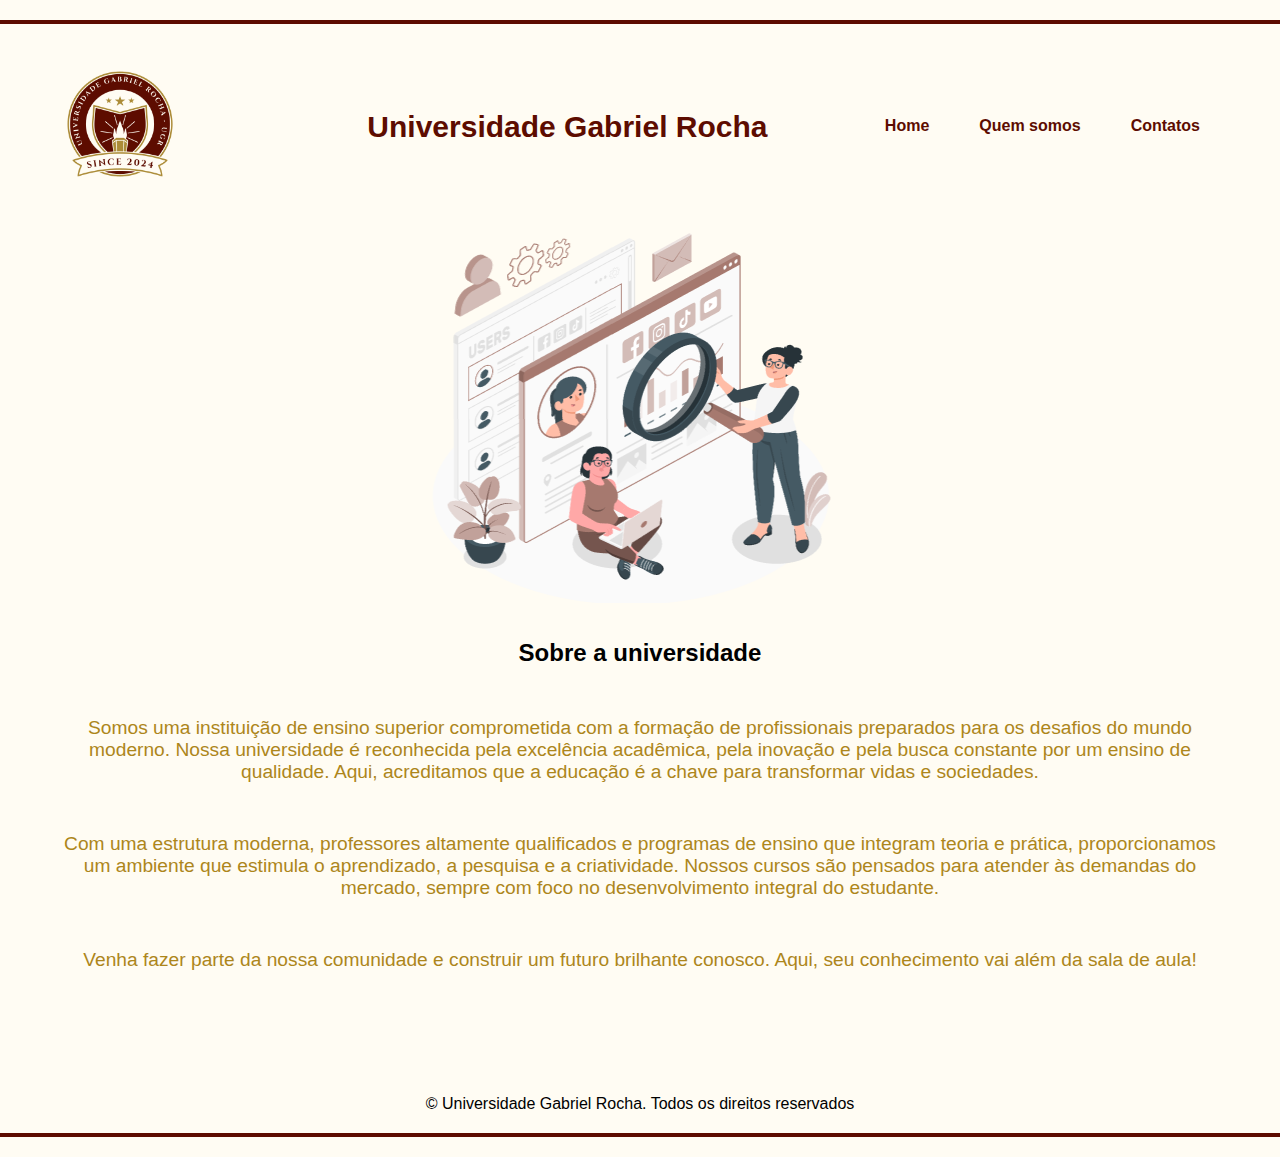
<file: index.html>
<!DOCTYPE html>
<html lang="en">
<head>
    <meta charset="UTF-8">
    <meta name="viewport" content="width=device-width, initial-scale=1.0">
    <title>Universidade UGR</title>
    <link rel="stylesheet" href="index.css">
</head>

<body>
    <header> 
        <div class="logo">
          <img src="img/logo.png" alt="logo">
        </div>

        <div class="titulo">
            <h1><a href="index.html"> Universidade Gabriel Rocha</a></h1>
        </div>

        <nav>
            <ul>
                <li><a href="index.html">Home</a></li>
                <li><a href="quemSomos.html">Quem somos</a></li>
                <li><a href="contatos.html">Contatos</a></li>
            </ul>
        </nav>
    </header>

    <section class="main-content">
        <div class="image-section">
            <img src="img/imagemhome.png" alt="Conceito de estudo">
        </div>
        <br>
        <br>
        <div class="text-section">
            <article>
                <h2>Sobre a universidade</h2>

                <p>Somos uma instituição de ensino superior comprometida com a formação de profissionais preparados para os desafios do mundo moderno. Nossa universidade é reconhecida pela excelência acadêmica, pela inovação e pela busca constante por um ensino de qualidade. Aqui, acreditamos que a educação é a chave para transformar vidas e sociedades.</p>

                <p>Com uma estrutura moderna, professores altamente qualificados e programas de ensino que integram teoria e prática, proporcionamos um ambiente que estimula o aprendizado, a pesquisa e a criatividade. Nossos cursos são pensados para atender às demandas do mercado, sempre com foco no desenvolvimento integral do estudante.</p>

                <p>Venha fazer parte da nossa comunidade e construir um futuro brilhante conosco. Aqui, seu conhecimento vai além da sala de aula!</p>          
           
                <br>
                <br>
                <br>

            </article>
        </div>
     </section>

    <footer>
        <p>&copy; Universidade Gabriel Rocha. Todos os direitos reservados</p>
    </footer>
</body>
</html>
</file>
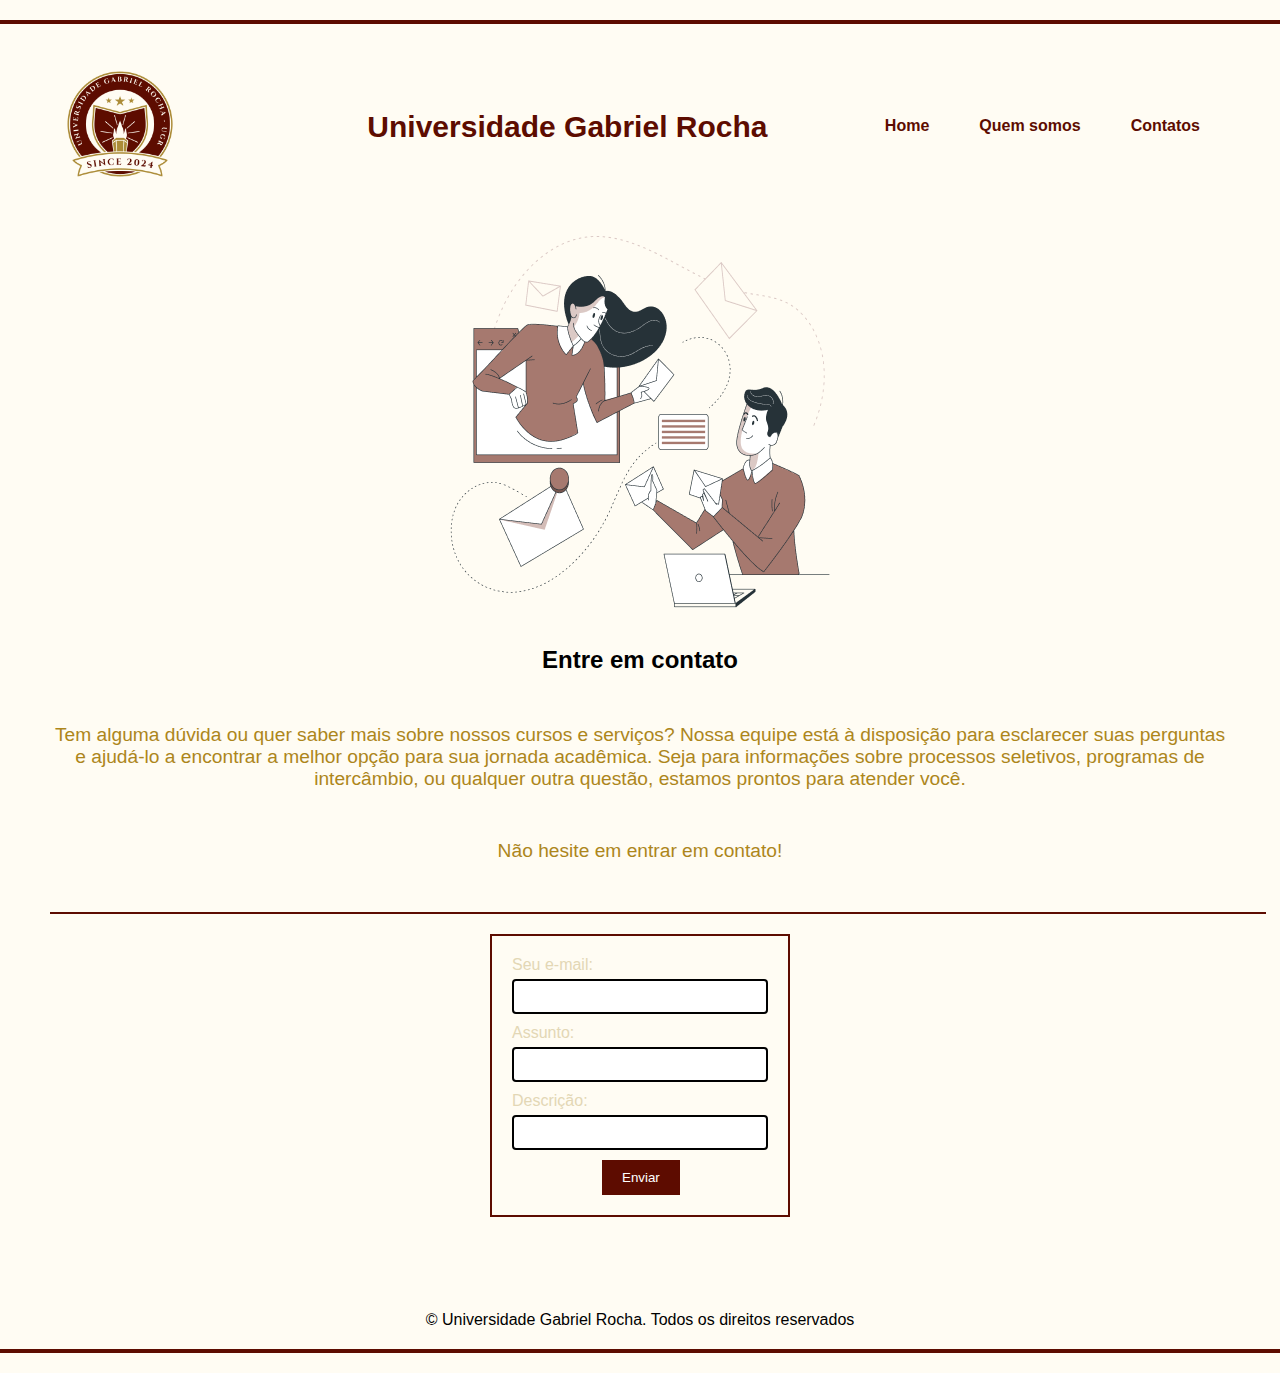
<file: contatos.html>
<!DOCTYPE html>
<html lang="en">
<head>
    <meta charset="UTF-8">
    <meta name="viewport" content="width=device-width, initial-scale=1.0">
    <title>Universidade UGR</title>
    <link rel="stylesheet" href="contatos.css">
</head>


<body>
    <header> 
        <div class="logo">
          <img src="img/logo.png" alt="logo">
        </div>

        <div class="titulo">
            <h1><a href="index.html"> Universidade Gabriel Rocha</a></h1>
        </div>

        <nav>
            <ul>
                <li><a href="index.html">Home</a></li>
                <li><a href="quemSomos.html">Quem somos</a></li>
                <li><a href="contatos.html">Contatos</a></li>
            </ul>
        </nav>
    </header>

    <section class="main-content">
        <div class="image-section">
            <img src="img/imagemcontatos.png" alt="Conceito de estudo">
        </div>
        <br>
        <br>
        <h3>Entre em contato</h3>
        <p>Tem alguma dúvida ou quer saber mais sobre nossos cursos e serviços? Nossa equipe está à disposição para esclarecer suas perguntas e ajudá-lo a encontrar a melhor opção para sua jornada acadêmica. Seja para informações sobre processos seletivos, programas de intercâmbio, ou qualquer outra questão, estamos prontos para atender você.</p>
        <p>Não hesite em entrar em contato!</p>
        <hr class="linha-divisoria">

    </section>

    <form action="enviar-contato.php" method="post" class="enviar-contato">
        <section>
             <label for="email">Seu e-mail:</label>
             <input type="email" id="email" name="email" required>
         </section>
 
         <section>
             <label for="assunto">Assunto:</label>
             <input type="assunto" id="assunto" name="email" required>
         </section>
 
         <section>
             <label for="descrição">Descrição:</label>
             <input type="descrição" id="descrição" name="descrição" required>  
         </section>
 
         <section>
             <button type="submit">Enviar</button>
         </section>
 
     </form>
     <br>
     <br>
     <br>



<footer>
    <p>&copy; Universidade Gabriel Rocha. Todos os direitos reservados</p>
</footer>
</body>
</html>
</file>
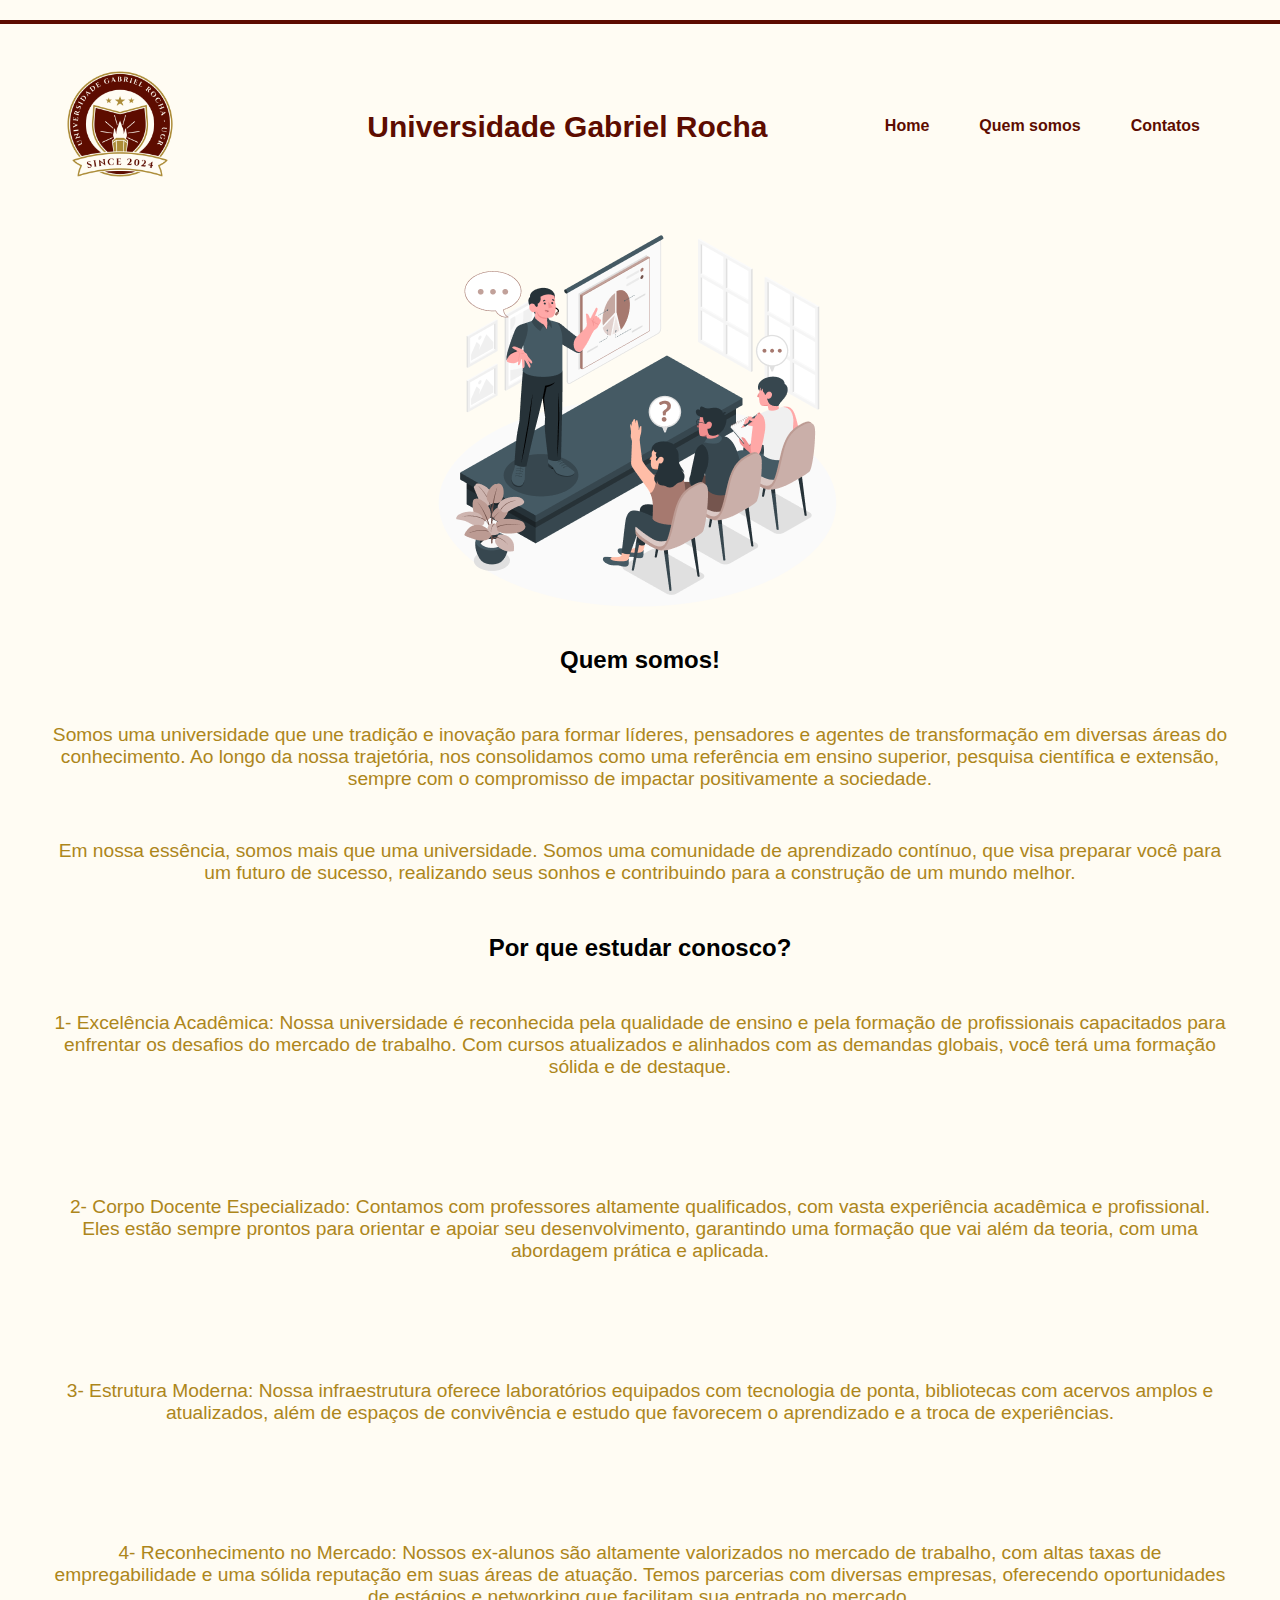
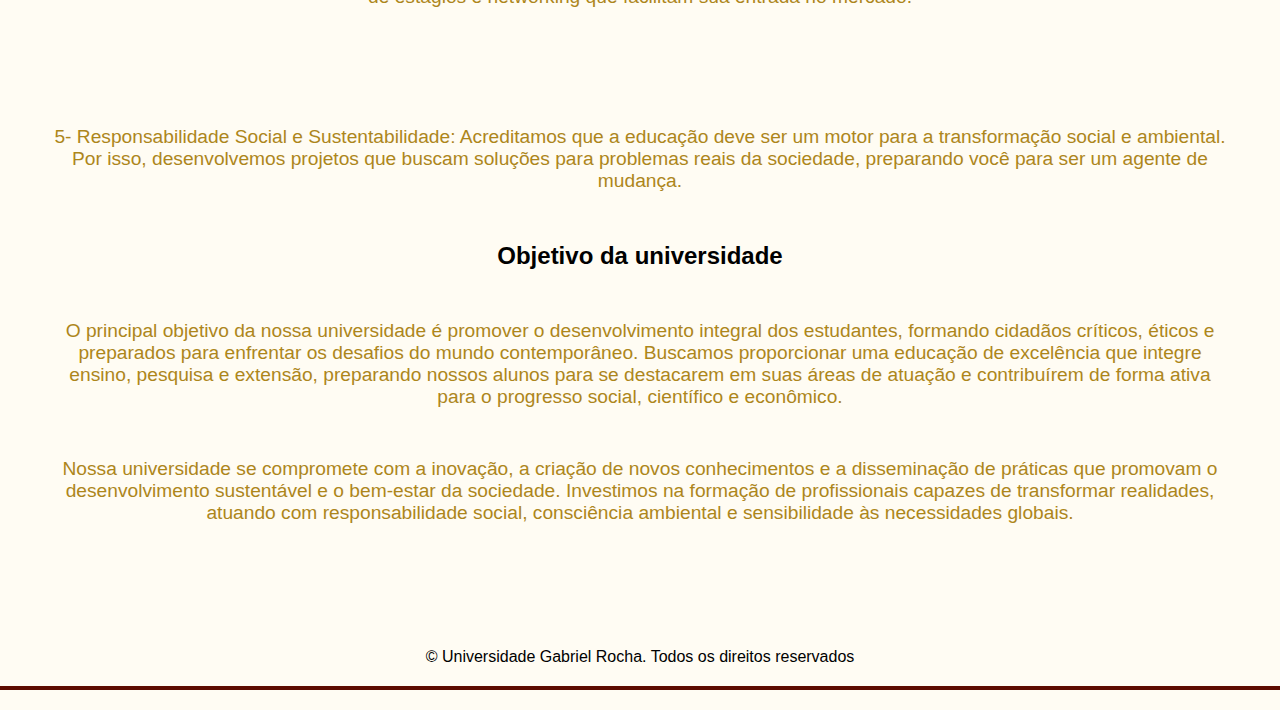
<file: quemSomos.html>
<!DOCTYPE html>
<html lang="en">
<head>
    <meta charset="UTF-8">
    <meta name="viewport" content="width=device-width, initial-scale=1.0">
    <title>Universidade UGR</title>
    <link rel="stylesheet" href="quemSomos.css">
</head>


<body>
    <header> 
        <div class="logo">
          <img src="img/logo.png" alt="logo">
        </div>

        <div class="titulo">
            <h1><a href="index.html"> Universidade Gabriel Rocha</a></h1>
        </div>

        <nav>
            <ul>
                <li><a href="index.html">Home</a></li>
                <li><a href="quemSomos.html">Quem somos</a></li>
                <li><a href="contatos.html">Contatos</a></li>
            </ul>
        </nav>
    </header>

    <section class="main-content">
        <div class="image-section">
            <img src="img/imagemqs.png" alt="Estudantes com duvidas">
        </div>
        <br>
        <br>
        <div class="text-section">
            <article>
                <h2>Quem somos!</h2>
                <p>Somos uma universidade que une tradição e inovação para formar líderes, pensadores e agentes de transformação em diversas áreas do conhecimento. Ao longo da nossa trajetória, nos consolidamos como uma referência em ensino superior, pesquisa científica e extensão, sempre com o compromisso de impactar positivamente a sociedade.</p>
                <p>Em nossa essência, somos mais que uma universidade. Somos uma comunidade de aprendizado contínuo, que visa preparar você para um futuro de sucesso, realizando seus sonhos e contribuindo para a construção de um mundo melhor.</p>
                <h2>Por que estudar conosco?</h2>
                <p>1- Excelência Acadêmica: Nossa universidade é reconhecida pela qualidade de ensino e pela formação de profissionais capacitados para enfrentar os desafios do mercado de trabalho. Com cursos atualizados e alinhados com as demandas globais, você terá uma formação sólida e de destaque.</p>
                <br>
                <p>2- Corpo Docente Especializado: Contamos com professores altamente qualificados, com vasta experiência acadêmica e profissional. Eles estão sempre prontos para orientar e apoiar seu desenvolvimento, garantindo uma formação que vai além da teoria, com uma abordagem prática e aplicada.</p>
                <br>
                <p>3- Estrutura Moderna: Nossa infraestrutura oferece laboratórios equipados com tecnologia de ponta, bibliotecas com acervos amplos e atualizados, além de espaços de convivência e estudo que favorecem o aprendizado e a troca de experiências.</p>
                <br>
                <p>4- Reconhecimento no Mercado: Nossos ex-alunos são altamente valorizados no mercado de trabalho, com altas taxas de empregabilidade e uma sólida reputação em suas áreas de atuação. Temos parcerias com diversas empresas, oferecendo oportunidades de estágios e networking que facilitam sua entrada no mercado.</p>
                <br>
                <p>5- Responsabilidade Social e Sustentabilidade: Acreditamos que a educação deve ser um motor para a transformação social e ambiental. Por isso, desenvolvemos projetos que buscam soluções para problemas reais da sociedade, preparando você para ser um agente de mudança.</p>
                <h2>Objetivo da universidade</h2>
                <p>O principal objetivo da nossa universidade é promover o desenvolvimento integral dos estudantes, formando cidadãos críticos, éticos e preparados para enfrentar os desafios do mundo contemporâneo. Buscamos proporcionar uma educação de excelência que integre ensino, pesquisa e extensão, preparando nossos alunos para se destacarem em suas áreas de atuação e contribuírem de forma ativa para o progresso social, científico e econômico.</p>
                <p>Nossa universidade se compromete com a inovação, a criação de novos conhecimentos e a disseminação de práticas que promovam o desenvolvimento sustentável e o bem-estar da sociedade. Investimos na formação de profissionais capazes de transformar realidades, atuando com responsabilidade social, consciência ambiental e sensibilidade às necessidades globais.</p>
           
                <br>
                <br>
                <br>
            </article>
        </div>    
    </section>



<footer>
    <p>&copy; Universidade Gabriel Rocha. Todos os direitos reservados</p>
</footer>
</body>
</html>
</file>
<file: index.css>
*{
    margin: 0%;
    padding: 0;
    box-sizing: border-box;
}

body{
    color: #E3D7B5;
    background-color: #FFFCF3;
    font-family: Arial, Helvetica, sans-serif;
}

header{
    display: flex;
    justify-content: space-between;
    align-items: center;
    padding: 20px;
    background-color: #FFFCF3;
    border-top: 4px solid #5D0C00;
    margin-top: 20px;
}

.logo img{
    width: 200px;
}

.titulo h1 a{
    font-size: 30px;
    color: #5D0C00;
    text-decoration: none;
    list-style-type: none;
    margin-left: 30px;
}

nav ul{
    list-style: none;
    display: flex;
    gap: 20px;
    margin-right: 30px;

}

nav ul li{
    display: inline;
}

nav ul li a{
    text-decoration: none;
    color: #5D0C00;
    font-weight: bold;
    margin-right: 30px;
}

.image-section{
    display: flex;
    justify-content: center;
    align-items: center;
    height: 100vh;
 
    max-width: 100%;
    height: auto;
}

.text-section h2{
    text-align: center;
    margin: right 0;;
    color: black;
    font: bold;
    font-size: x-large;

}

.text-section p{
    font-size: larger;
    float: center;
    margin: 50px;
    color: #ad861b;
    font: bold;
    text-align: center;
}


footer{
    border-bottom: 4px solid #5D0C00 ;
    margin-bottom: 20px;
    bottom: 0;
    left: 0;
    width: 100%;
    text-align: center;
    padding: 20px;
    color: black; 
    
}
</file>
<file: contatos.css>
*{
    margin: 0%;
    padding: 0;
    box-sizing: border-box;
}

body{
    color: #E3D7B5;
    background-color: #FFFCF3;
    font-family: Arial, Helvetica, sans-serif;
}

header{
    display: flex;
    justify-content: space-between;
    align-items: center;
    padding: 20px;
    background-color: #FFFCF3;
    border-top: 4px solid #5D0C00;
    margin-top: 20px;
}

.logo img{
    width: 200px;
}

.titulo h1 a{
    font-size: 30px;
    color: #5D0C00;
    text-decoration: none;
    list-style-type: none;
    margin-left: 30px;
}

nav ul{
    list-style: none;
    display: flex;
    gap: 20px;
    margin-right: 30px;

}

nav ul li{
    display: inline;
}

nav ul li a{
    text-decoration: none;
    color: #5D0C00;
    font-weight: bold;
    margin-right: 30px;
}

.image-section{
    display: flex;
    justify-content: center;
    align-items: center;
    height: 100vh;
 
    max-width: 100%;
    height: auto;
}

section h3{
    
    text-align: center;
    margin: right 0;;
    color: black;
    font: bold;
    font-size: x-large;
}

section p{
    font-size: larger;
    float: center;
    margin: 50px;
    color: #ad861b;
    font: bold;
    text-align: center;
}

form{
    margin: 20px auto;
    padding: 20px;
    border: 2px solid #5D0C00;
    width: 300px;
    text-align: left;
}

label{
    display: block;
    margin-bottom: 5px;

}

input, textarea{
    width: 100%;
    padding: 8px;
    margin-bottom: 10px;
    border: 2px solid black;
    border-radius: 4px;
}

button{
    background-color: #5D0C00;
    color: white;
    border: none;
    padding: 10px 20px;
    cursor: pointer;
    margin-left: 90px;
}

button:hover{
    background-color: #419cdd;
}

.linha-divisoria{
    border: none;
    border-top: 2px solid #5D0C00;
    width: 95%;
    margin-top: 10px;
    margin-bottom: 20px;
    margin-left: 50px;
}


footer{
    border-bottom: 4px solid #5D0C00 ;
    margin-bottom: 20px;
    bottom: 0;
    left: 0;
    width: 100%;
    text-align: center;
    padding: 20px;
    color: black; 
}
</file>
<file: quemSomos.css>
*{
    margin: 0%;
    padding: 0;
    box-sizing: border-box;
}

body{
    color: #E3D7B5;
    background-color: #FFFCF3;
    font-family: Arial, Helvetica, sans-serif;
}

header{
    display: flex;
    justify-content: space-between;
    align-items: center;
    padding: 20px;
    background-color: #FFFCF3;
    border-top: 4px solid #5D0C00;
    margin-top: 20px;
}

.logo img{
    width: 200px;
}

.titulo h1 a{
    font-size: 30px;
    color: #5D0C00;
    text-decoration: none;
    list-style-type: none;
    margin-left: 30px;
}

nav ul{
    list-style: none;
    display: flex;
    gap: 20px;
    margin-right: 30px;

}

nav ul li{
    display: inline;
}

nav ul li a{
    text-decoration: none;
    color: #5D0C00;
    font-weight: bold;
    margin-right: 30px;
}

.image-section{
    display: flex;
    justify-content: center;
    align-items: center;
    height: 100vh;
 
    max-width: 100%;
    height: auto;
}

.text-section h2{
    text-align: center;
    margin: right 0;;
    color: black;
    font: bold;
    font-size: x-large;

}

.text-section p{
    font-size: larger;
    float: center;
    margin: 50px;
    color: #ad861b;
    font: bold;
    text-align: center;
}



footer{
    border-bottom: 4px solid #5D0C00 ;
    margin-bottom: 20px;
    bottom: 0;
    left: 0;
    width: 100%;
    text-align: center;
    padding: 20px;
    color: black; 
}
</file>
